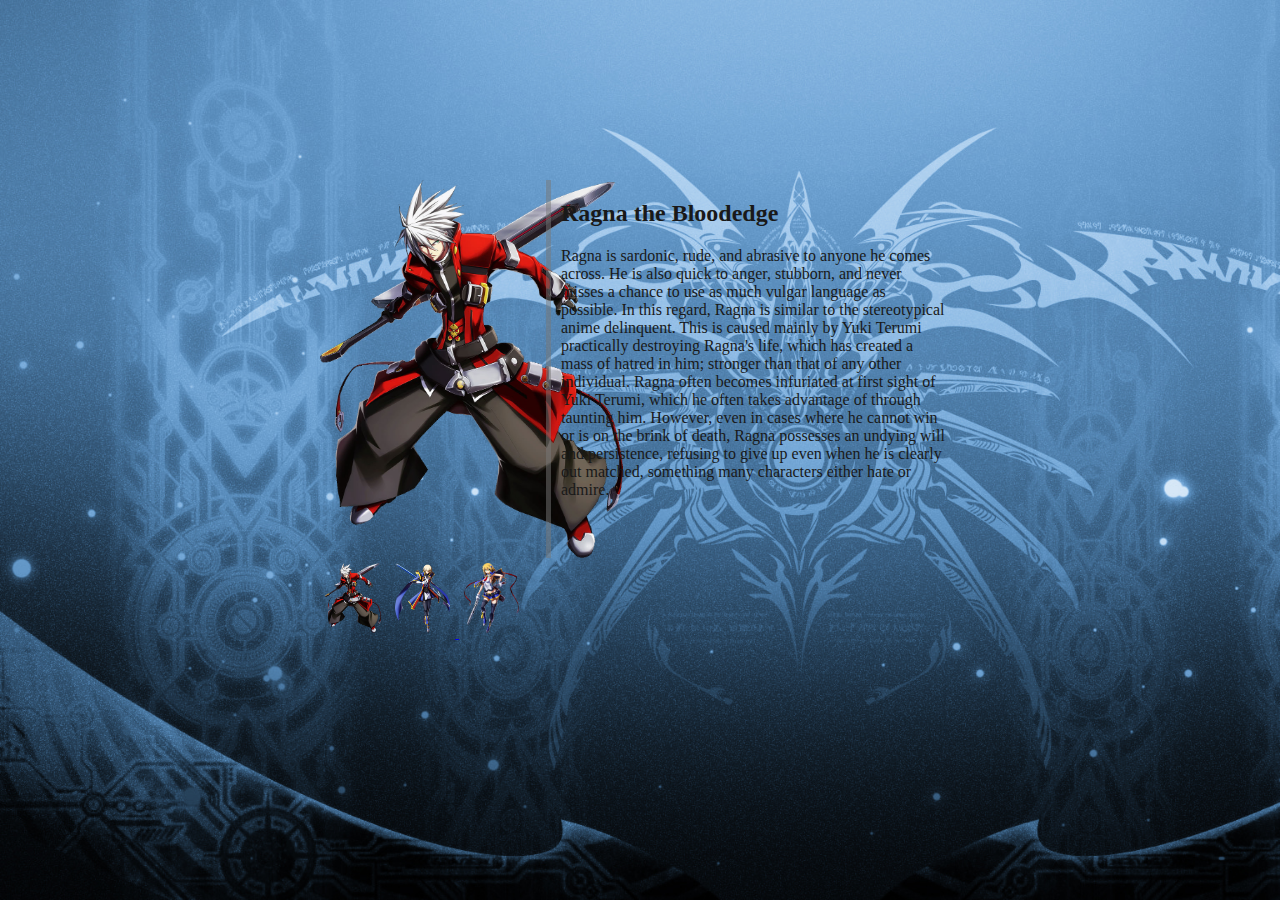
<file: index.html>
<!DOCTYPE html>
<html>
    <head>
        <title>Blazblue:Profiles</title>
        <link href="style.css" rel="stylesheet" type ="text/css" />
    </head>

    <body>
        <div id="background"></div>
        
        <div id="center">
            <div id="ctop">
                <div id="ctopleft">
                    <img id="bigImg" src="img/Ragna_the_Bloodedge_CP_render.png" />
            </div>
                <div id="ctopright">
                    <h2 id="ctoptitle">Ragna the Bloodedge</h2>
                    <p id="ctoppara">Ragna is sardonic, rude, and abrasive to anyone he comes across. He is also quick to anger, stubborn, and never misses a chance to use as much vulgar language as possible. In this regard, Ragna is similar to the stereotypical anime delinquent. This is caused mainly by Yuki Terumi practically destroying Ragna's life, which has created a mass of hatred in him; stronger than that of any other individual. Ragna often becomes infuriated at first sight of Yuki Terumi, which he often takes advantage of through taunting him. However, even in cases where he cannot win or is on the brink of death, Ragna possesses an undying will and persistence, refusing to give up even when he is clearly out matched, something many characters either hate or admire.</p>
                </div>
            </div>
            <div id="cbot">
                <a href="index.html">
                    <img class="thumbs" src="img/Ragna_the_Bloodedge_CP_render.png"/></a>
                <a href="index3.html">
                    <img class="thumbs" src="img/Jin_Kisaragi_(Chrono_Phantasma,_Character_Select_Artwork).png"/>
                </a>
                <a href="index4.html">
                    <img class="thumbs" src="img/BBCP_Noel_Portrait.png"/>
                </a>
             </div>
        </div>    
    </body>
</html>
</file>
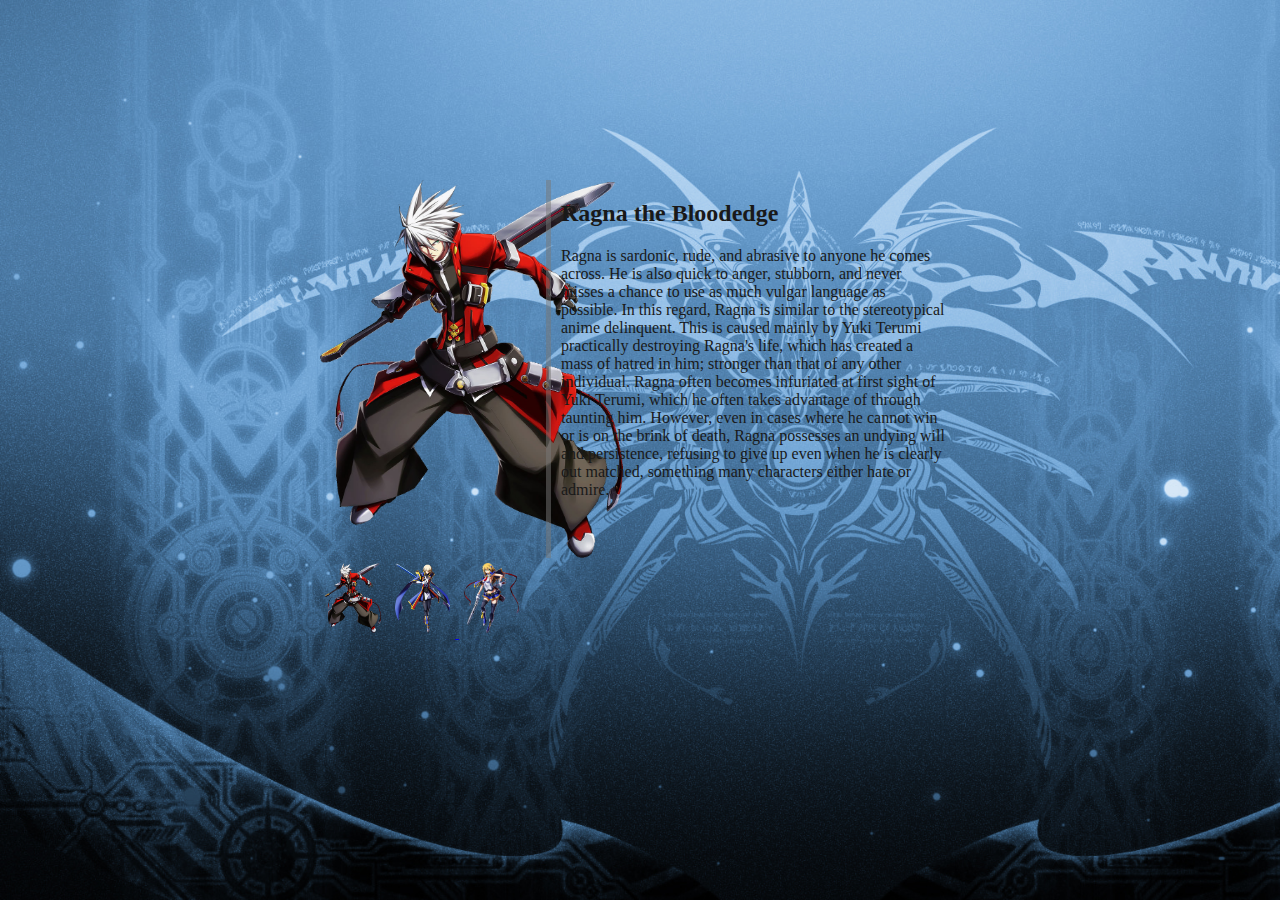
<file: index2.html>
<!DOCTYPE html>
<html>
    <head>
        <title>Tutorial</title>
        <link href="style.css" rel="stylesheet" type ="text/css" />
    </head>

    <body>
        <div id="background"></div>
        
        <div id="center">
            <div id="ctop">
                <div id="ctopleft">
                    <img id="bigImg" src="img/Ragna_the_Bloodedge_CP_render.png" />
            </div>
                <div id="ctopright">
                    <h2 id="ctoptitle">Ragna the Bloodedge</h2>
                    <p id="ctoppara">Ragna is sardonic, rude, and abrasive to anyone he comes across. He is also quick to anger, stubborn, and never misses a chance to use as much vulgar language as possible. In this regard, Ragna is similar to the stereotypical anime delinquent. This is caused mainly by Yuki Terumi practically destroying Ragna's life, which has created a mass of hatred in him; stronger than that of any other individual. Ragna often becomes infuriated at first sight of Yuki Terumi, which he often takes advantage of through taunting him. However, even in cases where he cannot win or is on the brink of death, Ragna possesses an undying will and persistence, refusing to give up even when he is clearly out matched, something many characters either hate or admire.</p>
                </div>
            </div>
            <div id="cbot">
                <a href="index2.html">
                    <img class="thumbs" src="img/Ragna_the_Bloodedge_CP_render.png"/></a>
                <a href="index3.html">
                    <img class="thumbs" src="img/Jin_Kisaragi_(Chrono_Phantasma,_Character_Select_Artwork).png"/>
                </a>
                <a href="index4.html">
                    <img class="thumbs" src="img/BBCP_Noel_Portrait.png"/>
                </a>
             </div>
        </div>    
    </body>
</html>
</file>
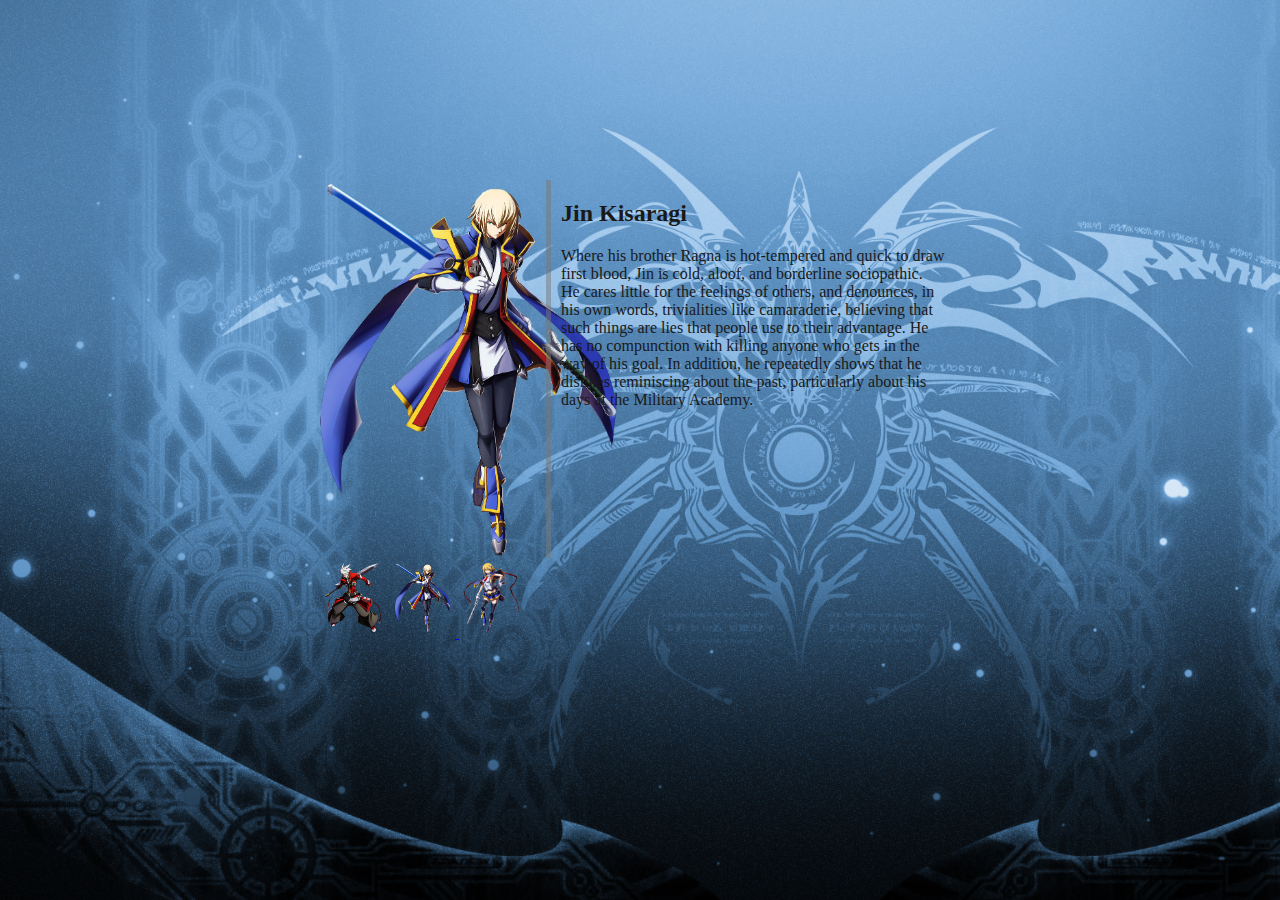
<file: index3.html>
<!DOCTYPE html>
<html>
    <head>
        <title>Blazblue: Profile</title>
        <link href="style.css" rel="stylesheet" type ="text/css" />
    </head>

    <body>
        <div id="background"></div>
        
        <div id="center">
            <div id="ctop">
                <div id="ctopleft">
                    <img id="bigImg" src="img/Jin_Kisaragi_(Chrono_Phantasma,_Character_Select_Artwork).png" />
            </div>
                <div id="ctopright">
                    <h2 id="ctoptitle">Jin Kisaragi</h2>
                    <p id="ctoppara">Where his brother Ragna is hot-tempered and quick to draw first blood, Jin is cold, aloof, and borderline sociopathic. He cares little for the feelings of others, and denounces, in his own words, trivialities like camaraderie, believing that such things are lies that people use to their advantage. He has no compunction with killing anyone who gets in the way of his goal. In addition, he repeatedly shows that he dislikes reminiscing about the past, particularly about his days at the Military Academy.</p>
                </div>
            </div>
            <div id="cbot">
                <a href="index.html">
                    <img class="thumbs" src="img/Ragna_the_Bloodedge_CP_render.png"/></a>
                <a href="index3.html">
                    <img class="thumbs" src="img/Jin_Kisaragi_(Chrono_Phantasma,_Character_Select_Artwork).png"/>
                </a>
                <a href="index4.html">
                    <img class="thumbs" src="img/BBCP_Noel_Portrait.png"/>
                </a>
             </div>
        </div>    
    </body>
</html>
</file>
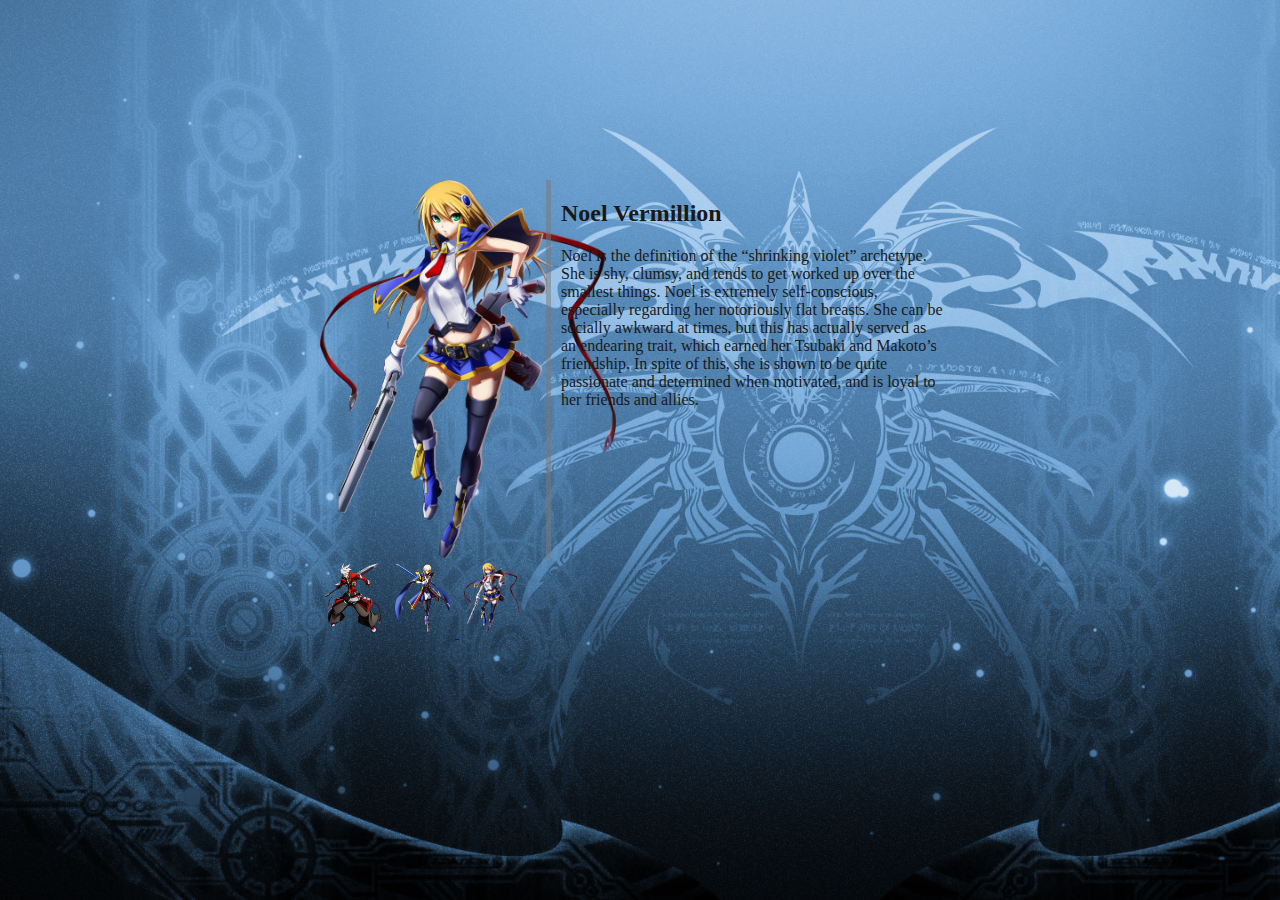
<file: index4.html>
<!DOCTYPE html>
<html>
    <head>
        <title>Blazblue: Profile</title>
        <link href="style.css" rel="stylesheet" type ="text/css" />
    </head>

    <body>
        <div id="background"></div>
        
        <div id="center">
            <div id="ctop">
                <div id="ctopleft">
                    <img id="bigImg" src="img/BBCP_Noel_Portrait.png" />
            </div>
                <div id="ctopright">
                    <h2 id="ctoptitle">Noel Vermillion</h2>
                    <p id="ctoppara">Noel is the definition of the “shrinking violet” archetype. She is shy, clumsy, and tends to get worked up over the smallest things. Noel is extremely self-conscious, especially regarding her notoriously flat breasts. She can be socially awkward at times, but this has actually served as an endearing trait, which earned her Tsubaki and Makoto’s friendship. In spite of this, she is shown to be quite passionate and determined when motivated, and is loyal to her friends and allies.</p>
                </div>
            </div>
            <div id="cbot">
                <a href="index.html">
                    <img class="thumbs" src="img/Ragna_the_Bloodedge_CP_render.png"/></a>
                <a href="index3.html">
                    <img class="thumbs" src="img/Jin_Kisaragi_(Chrono_Phantasma,_Character_Select_Artwork).png"/>
                </a>
                <a href="index4.html">
                    <img class="thumbs" src="img/BBCP_Noel_Portrait.png"/>
                </a>
             </div>
        </div>    
    </body>
</html>
</file>
<file: style.css>
#center {
    width:50vw;
    height:60vh;
    position:absolute;
    left:0px;
    right:0px;
    top:0px;
    bottom:0px;
    margin:auto;
}

#ctop {
    height:70%;
    width:100%;
}

#ctopleft {
    height:100%;
    width:30%;
    display:inline-block;
}

#ctopright {
    height:100%;
    width:60%;
    display:inline-block; 
    overflow: auto;
    border-left:5px solid rgba(120,120,120,0.5);
    padding-left: 10px;
    margin-left: 30px;
}

#ctopbot {
    width:100%;
    height:30%;
    
}
#bigImg {
    height:100%;    
}

.thumbs {
    height:70px;
    padding:5px;
    width:auto;
}

#background {
    width:100vw;
    height:100vh;
    position:absolute;
    left:0;
    top:0;
    background-image:url(img/BlazBlue_Wiki_Background,_Message_Wall.jpg);
    background-size:cover;
}

#ctoptitle, #ctoppara{
    color:rgb(25,25,25);
}
</file>
